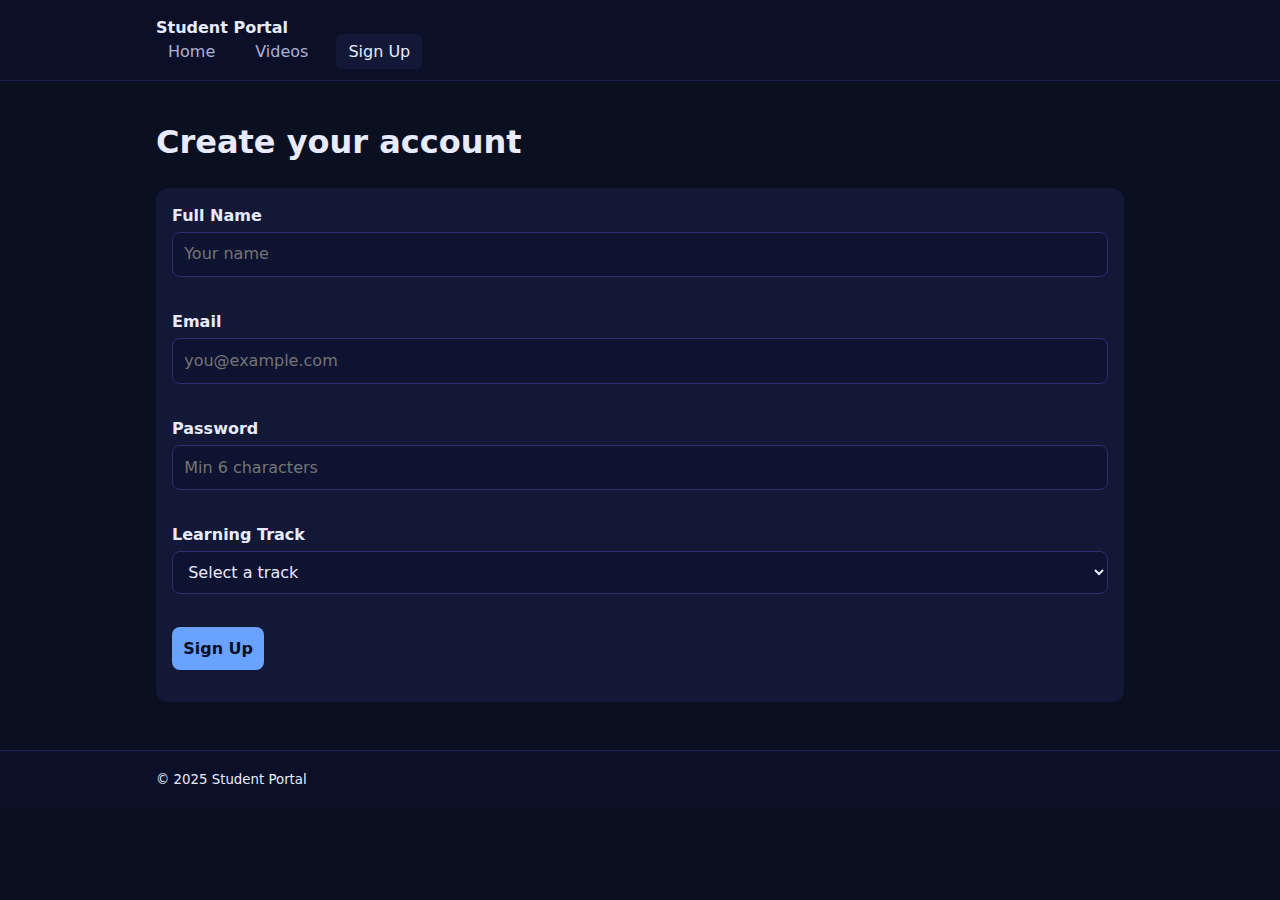
<file: index.html>
<!DOCTYPE html>
<html lang="en">
<head>
  <meta charset="UTF-8" />
  <meta name="viewport" content="width=device-width, initial-scale=1" />
  <title>Student Portal — Sign Up</title>
  <link rel="stylesheet" href="style.css" />
</head>
<body>
  <header>
    <nav class="container">
      <a class="brand" href="index.html">Student Portal</a>
      <ul class="nav">
        <li><a href="index.html">Home</a></li>
        <li><a href="videos.html">Videos</a></li>
        <li><a class="active" href="signup.html">Sign Up</a></li>
      </ul>
    </nav>
  </header>

  <main class="container">
    <h1>Create your account</h1>
    <form id="signupForm" novalidate>
      <div class="form-field">
        <label for="name">Full Name</label>
        <input id="name" name="name" type="text" required placeholder="Your name" />
        <small class="error" data-error-for="name"></small>
      </div>

      <div class="form-field">
        <label for="email">Email</label>
        <input id="email" name="email" type="email" required placeholder="you@example.com" />
        <small class="error" data-error-for="email"></small>
      </div>

      <div class="form-field">
        <label for="password">Password</label>
        <input id="password" name="password" type="password" required minlength="6" placeholder="Min 6 characters" />
        <small class="error" data-error-for="password"></small>
      </div>

      <div class="form-field">
        <label for="track">Learning Track</label>
        <select id="track" name="track" required>
          <option value="">Select a track</option>
          <option value="htmlcss">HTML & CSS</option>
          <option value="javascript">JavaScript</option>
          <option value="python">Python</option>
          <option value="git">Git</option>
        </select>
        <small class="error" data-error-for="track"></small>
      </div>

      <button type="submit">Sign Up</button>
      <p id="successMsg" class="success" role="status" aria-live="polite"></p>
    </form>
  </main>

  <footer>
    <div class="container">
      <small>© 2025 Student Portal</small>
    </div>
  </footer>
  <script src="script.js"></script>
</body>
</html>
</file>
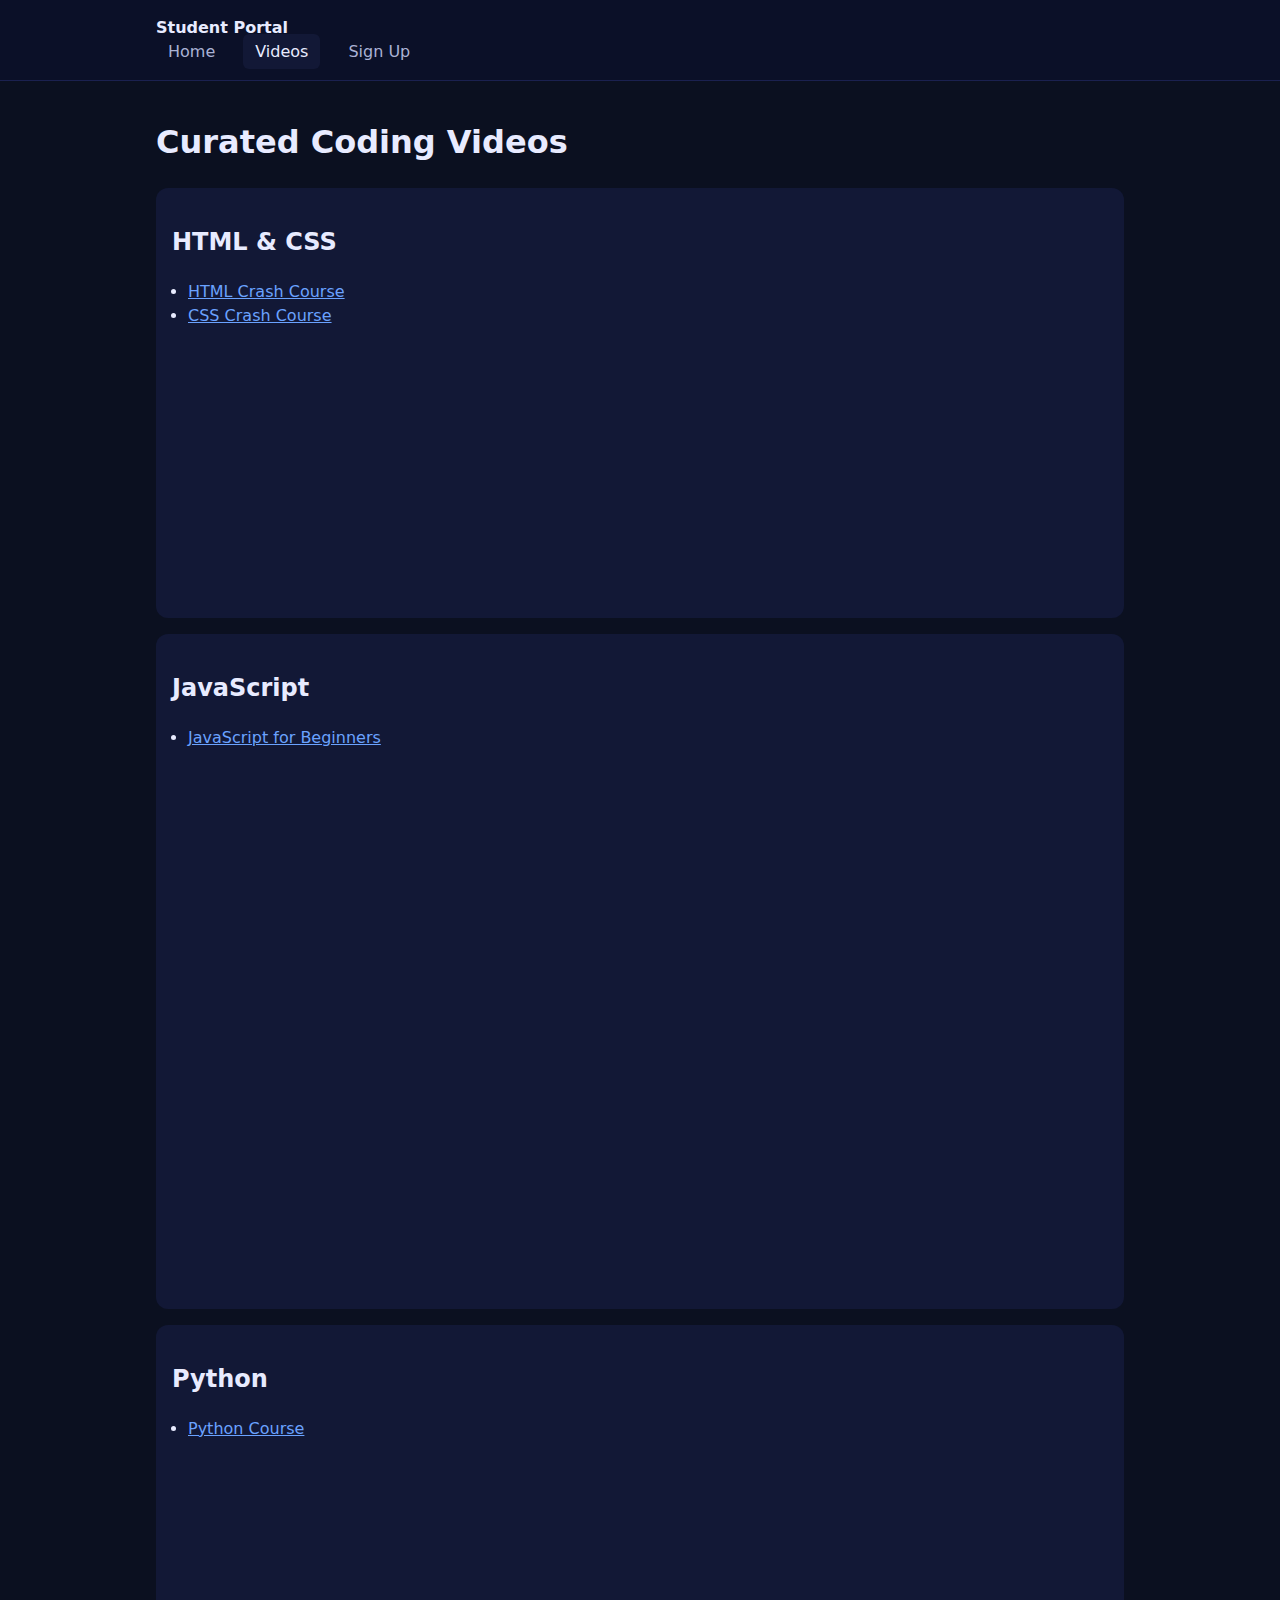
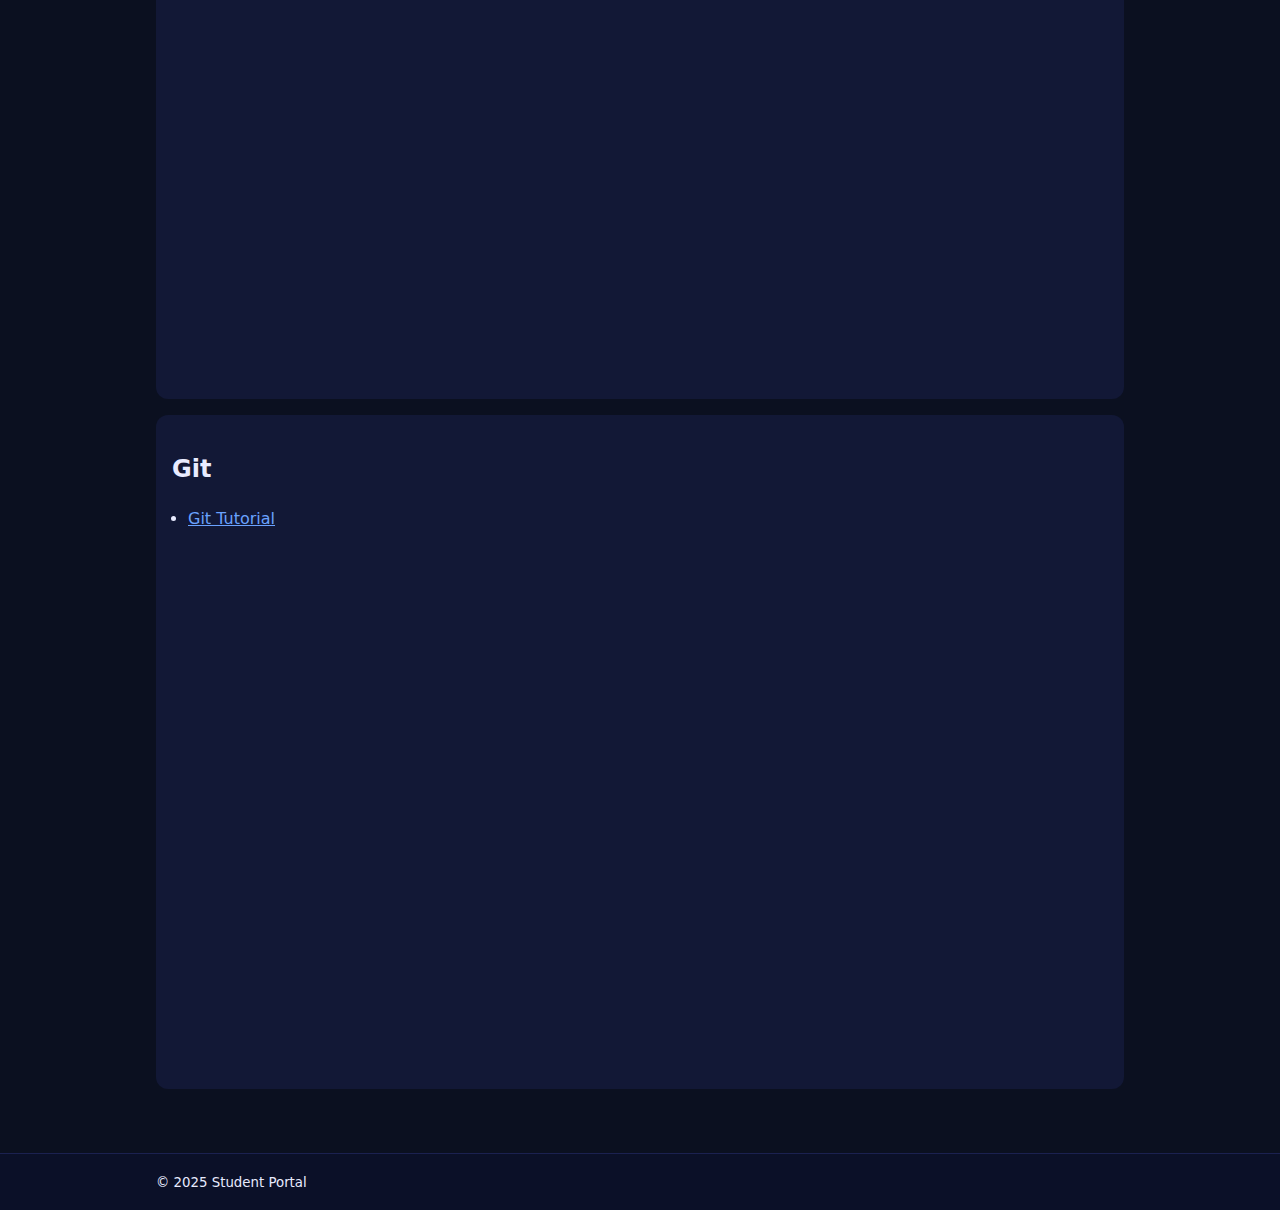
<file: videos.html>
<!DOCTYPE html>
<html lang="en">
<head>
  <meta charset="UTF-8" />
  <meta name="viewport" content="width=device-width, initial-scale=1" />
  <title>Student Portal — Videos</title>
  <link rel="stylesheet" href="style.css" />
</head>
<body>
  <header>
    <nav class="container">
      <a class="brand" href="index.html">Student Portal</a>
      <ul class="nav">
        <li><a href="index.html">Home</a></li>
        <li><a class="active" href="videos.html">Videos</a></li>
        <li><a href="signup.html">Sign Up</a></li>
      </ul>
    </nav>
  </header>

  <main class="container">
    <h1>Curated Coding Videos</h1>

    <section id="htmlcss">
      <h2>HTML & CSS</h2>
      <ul class="link-list">
        <li><a target="_blank" rel="noopener" href="https://www.youtube.com/watch?v=UB1O30fR-EE">HTML Crash Course</a></li>
        <li><a target="_blank" rel="noopener" href="https://www.youtube.com/watch?v=yfoY53QXEnI">CSS Crash Course</a></li>
      </ul>
      <div class="video-grid">
        <iframe src="https://www.youtube.com/embed/UB1O30fR-EE" title="HTML Crash Course" allowfullscreen></iframe>
        <iframe src="https://www.youtube.com/embed/yfoY53QXEnI" title="CSS Crash Course" allowfullscreen></iframe>
      </div>
    </section>

    <section id="javascript">
      <h2>JavaScript</h2>
      <ul class="link-list">
        <li><a target="_blank" rel="noopener" href="https://www.youtube.com/watch?v=W6NZfCO5SIk">JavaScript for Beginners</a></li>
      </ul>
      <div class="video-grid">
        <iframe src="https://www.youtube.com/embed/W6NZfCO5SIk" title="JavaScript for Beginners" allowfullscreen></iframe>
      </div>
    </section>

    <section id="python">
      <h2>Python</h2>
      <ul class="link-list">
        <li><a target="_blank" rel="noopener" href="https://www.youtube.com/watch?v=rfscVS0vtbw">Python Course</a></li>
      </ul>
      <div class="video-grid">
        <iframe src="https://www.youtube.com/embed/rfscVS0vtbw" title="Python Course" allowfullscreen></iframe>
      </div>
    </section>

    <section id="git">
      <h2>Git</h2>
      <ul class="link-list">
        <li><a target="_blank" rel="noopener" href="https://www.youtube.com/watch?v=8JJ101D3knE">Git Tutorial</a></li>
      </ul>
      <div class="video-grid">
        <iframe src="https://www.youtube.com/embed/8JJ101D3knE" title="Git Tutorial" allowfullscreen></iframe>
      </div>
    </section>
  </main>

  <footer>
    <div class="container">
      <small>© 2025 Student Portal</small>
    </div>
  </footer>
  <script src="script.js"></script>
</body>
</html>
</file>
<file: style.css>
:root {
  --bg: #0b1020;
  --card: #121836;
  --text: #e8ebff;
  --muted: #aab2d5;
  --brand: #6aa2ff;
  --accent: #9be37f;
  --danger: #ff6b6b;
}

* { box-sizing: border-box; }
html, body { margin: 0; background: var(--bg); color: var(--text); font-family: system-ui, -apple-system, Segoe UI, Roboto, Arial, sans-serif; line-height: 1.5; }

.container { max-width: 1000px; margin: 0 auto; padding: 1rem; }

header { background: #0b1028; border-bottom: 1px solid #1b2150; position: sticky; top: 0; z-index: 10; }
.brand { color: var(--text); text-decoration: none; font-weight: 700; }
.nav { list-style: none; display: flex; gap: 1rem; padding: 0; margin: 0; }
.nav a { color: var(--muted); text-decoration: none; padding: 0.5rem 0.75rem; border-radius: 6px; }
.nav a:hover, .nav a.active { background: var(--card); color: var(--text); }

section { background: var(--card); padding: 1rem; border-radius: 12px; margin: 1rem 0; }

.table-wrap { overflow-x: auto; }
table { width: 100%; border-collapse: collapse; }
th, td { text-align: left; padding: 0.75rem; border-bottom: 1px solid #232a5b; }
thead th { background: #0f1540; position: sticky; top: 0; }
tbody tr:hover { background: #141b45; }

.link-list { padding-left: 1rem; }
.link-list a { color: var(--brand); }

.video-grid { display: grid; gap: 1rem; margin-top: 0.5rem; grid-template-columns: repeat(auto-fit, minmax(280px, 1fr)); }
iframe { width: 100%; aspect-ratio: 16 / 9; border: none; border-radius: 10px; }

form { background: var(--card); padding: 1rem; border-radius: 12px; }
.form-field { margin-bottom: 1rem; display: grid; gap: 0.25rem; }
label { font-weight: 600; }
input, select, button { font: inherit; padding: 0.6rem 0.7rem; border-radius: 8px; border: 1px solid #2a3170; background: #0d1330; color: var(--text); }
input:focus, select:focus { outline: 2px solid var(--brand); }
button { background: var(--brand); color: #08102a; border: none; cursor: pointer; font-weight: 700; }
button:hover { filter: brightness(1.05); }

.error { color: var(--danger); min-height: 1em; }
.success { color: var(--accent); font-weight: 600; margin-top: 0.75rem; }
footer { border-top: 1px solid #1b2150; margin-top: 2rem; background: #0b1028; }
</file>
